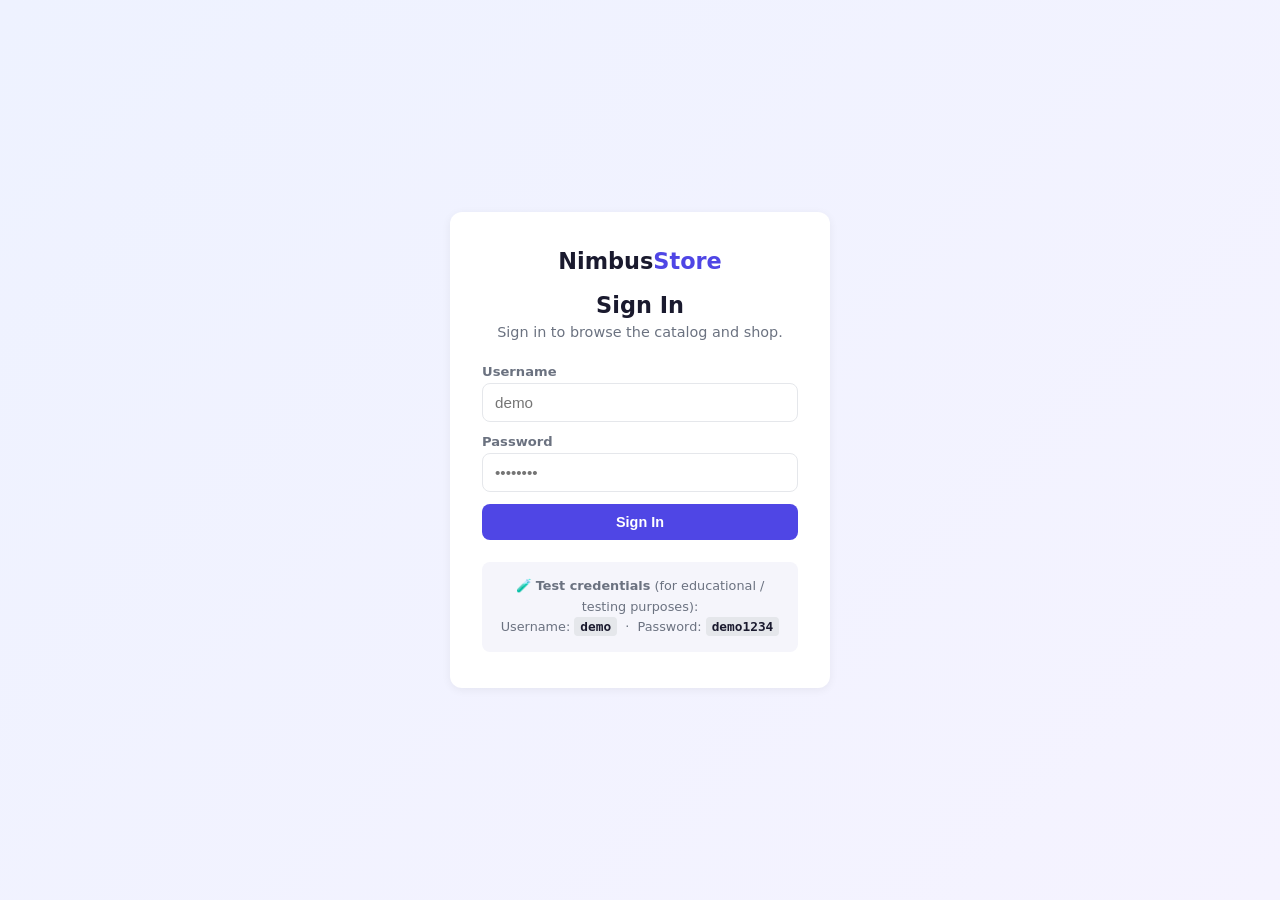
<file: index.html>
<!DOCTYPE html>
<html lang="en">
<head>
<meta charset="UTF-8">
<meta name="viewport" content="width=device-width, initial-scale=1.0">
<title>Nimbus Store — Demo</title>
<link rel="stylesheet" href="styles.css">
<script>
  // Auth guard (simulated) — avoids a flash of protected content.
  if (sessionStorage.getItem("nimbus_auth") !== "true") {
    window.location.href = "login.html";
  }
</script>
</head>
<body data-testid="store-body">

<header class="site-header" id="siteHeader" data-testid="site-header">
  <div class="container header-inner">
    <a href="index.html" class="logo" id="logo" data-testid="logo">Nimbus<span>Store</span></a>

    <div class="search-wrap">
      <input
        type="text"
        id="searchInput"
        name="search"
        data-testid="search-input"
        placeholder="Search products...">
    </div>

    <nav class="cat-nav" id="catNav" data-testid="category-nav">
      <button class="cat-btn active" id="catBtnAll" data-cat="all" data-testid="category-all">All</button>
      <button class="cat-btn" id="catBtnClothing" data-cat="clothing" data-testid="category-clothing">Clothing</button>
      <button class="cat-btn" id="catBtnElectronics" data-cat="electronics" data-testid="category-electronics">Electronics</button>
      <button class="cat-btn" id="catBtnHome" data-cat="home" data-testid="category-home">Home</button>
      <button class="cat-btn" id="catBtnSports" data-cat="sports" data-testid="category-sports">Sports</button>
      <button class="cat-btn" id="catBtnFruits" data-cat="fruits" data-testid="category-fruits">Fruits</button>
      <button class="cat-btn" id="catBtnGroceries" data-cat="groceries" data-testid="category-groceries">Groceries</button>
      <button class="cat-btn" id="catBtnMisc" data-cat="misc" data-testid="category-misc">Miscellaneous</button>
    </nav>

    <span class="welcome-msg" id="welcomeMsg" data-testid="welcome-message" hidden></span>

    <button class="cart-btn" id="openCart" data-testid="cart-open-button">
      🛒 <span id="cartCount" data-testid="cart-count">0</span>
    </button>

    <button class="icon-btn logout-btn" id="logoutBtn" data-testid="logout-button" title="Log out">Log out</button>
  </div>
</header>

<main class="container">
  <section class="hero" id="hero" data-testid="hero-section">
    <h1>Everything you need, in one place</h1>
    <p>Demo store — fictional products, simulated checkout.</p>
  </section>

  <section id="productGrid" class="product-grid" data-testid="product-grid"></section>
  <p id="emptyState" class="empty-state" data-testid="empty-state" hidden>No products found.</p>
</main>

<footer class="site-footer" id="siteFooter" data-testid="site-footer">
  <div class="container">
    <p>Nimbus Store — demo site. No real payment is processed.</p>
  </div>
</footer>

<!-- Cart Drawer -->
<div id="cartOverlay" class="overlay" data-testid="cart-overlay" hidden></div>
<aside id="cartDrawer" class="cart-drawer" data-testid="cart-drawer" hidden>
  <div class="cart-header">
    <h2>Your Cart</h2>
    <button id="closeCart" class="icon-btn" data-testid="cart-close-button" aria-label="Close">✕</button>
  </div>
  <div id="cartItems" class="cart-items" data-testid="cart-items"></div>
  <div class="cart-footer">
    <div class="cart-total-row">
      <span>Subtotal</span>
      <strong id="cartSubtotal" data-testid="cart-subtotal">$0.00</strong>
    </div>
    <button id="checkoutBtn" class="btn btn-primary btn-block" data-testid="cart-checkout-button" disabled>Checkout</button>
  </div>
</aside>

<!-- Checkout Modal -->
<div id="checkoutOverlay" class="overlay" data-testid="checkout-overlay" hidden></div>
<div id="checkoutModal" class="checkout-modal" data-testid="checkout-modal" hidden>
  <button id="closeCheckout" class="icon-btn modal-close" data-testid="checkout-close-button" aria-label="Close">✕</button>

  <div id="checkoutStepForm" class="checkout-step" data-testid="checkout-step-form">
    <h2>Checkout</h2>
    <div class="checkout-layout">
      <form id="checkoutForm" name="checkoutForm" class="checkout-form" data-testid="checkout-form">
        <h3>Shipping details</h3>
        <div class="form-row">
          <label for="checkoutFullname">Full name
            <input type="text" id="checkoutFullname" name="fullname" data-testid="checkout-fullname-input" required placeholder="Jane Doe">
          </label>
        </div>
        <div class="form-row">
          <label for="checkoutEmail">Email
            <input type="email" id="checkoutEmail" name="email" data-testid="checkout-email-input" required placeholder="jane@example.com">
          </label>
        </div>
        <div class="form-row">
          <label for="checkoutAddress">Address
            <input type="text" id="checkoutAddress" name="address" data-testid="checkout-address-input" required placeholder="123 Main St">
          </label>
        </div>
        <div class="form-row form-row-split">
          <label for="checkoutCity">City
            <input type="text" id="checkoutCity" name="city" data-testid="checkout-city-input" required placeholder="City">
          </label>
          <label for="checkoutZip">ZIP code
            <input type="text" id="checkoutZip" name="zip" data-testid="checkout-zip-input" required placeholder="00000">
          </label>
        </div>

        <h3>Payment <span class="demo-tag">simulated — no real money is charged</span></h3>
        <div class="form-row">
          <label for="checkoutCard">Card number
            <input type="text" id="checkoutCard" name="card" data-testid="checkout-card-input" required placeholder="4242 4242 4242 4242" maxlength="19" autocomplete="off">
          </label>
        </div>
        <div class="form-row form-row-split">
          <label for="checkoutExpiry">Expiry
            <input type="text" id="checkoutExpiry" name="expiry" data-testid="checkout-expiry-input" required placeholder="MM/YY" maxlength="5" autocomplete="off">
          </label>
          <label for="checkoutCvc">CVC
            <input type="text" id="checkoutCvc" name="cvc" data-testid="checkout-cvc-input" required placeholder="123" maxlength="4" autocomplete="off">
          </label>
        </div>

        <button type="submit" id="checkoutSubmit" class="btn btn-primary btn-block" data-testid="checkout-submit-button">Confirm order (demo)</button>
      </form>

      <div class="order-summary" data-testid="order-summary">
        <h3>Order summary</h3>
        <div id="summaryItems" class="summary-items" data-testid="summary-items"></div>
        <div class="summary-row">
          <span>Subtotal</span>
          <span id="sumSubtotal" data-testid="summary-subtotal">$0.00</span>
        </div>
        <div class="summary-row">
          <span>Shipping</span>
          <span id="sumShipping" data-testid="summary-shipping">$0.00</span>
        </div>
        <div class="summary-row total">
          <span>Total</span>
          <span id="sumTotal" data-testid="summary-total">$0.00</span>
        </div>
      </div>
    </div>
  </div>

  <div id="checkoutStepSuccess" class="checkout-step" data-testid="checkout-step-success" hidden>
    <div class="success-box">
      <div class="success-icon">✓</div>
      <h2>Order confirmed!</h2>
      <p>Thank you <strong id="successName" data-testid="success-name">​</strong>, your test order
        <strong id="successOrderId" data-testid="success-order-id">​</strong> has been placed.</p>
      <p class="muted">This is a demo: no real charge was made.</p>
      <button id="continueShopping" class="btn btn-primary" data-testid="continue-shopping-button">Continue shopping</button>
    </div>
  </div>
</div>

<div id="toast" class="toast" data-testid="toast" hidden></div>

<script src="products.js"></script>
<script src="script.js"></script>
</body>
</html>
</file>
<file: styles.css>
:root {
  --bg: #f7f7fb;
  --surface: #ffffff;
  --text: #1a1a2e;
  --muted: #6b7280;
  --border: #e5e7eb;
  --primary: #4f46e5;
  --primary-dark: #4338ca;
  --success: #16a34a;
  --shadow: 0 2px 10px rgba(0,0,0,0.06);
  --radius: 12px;
}

* { box-sizing: border-box; }

[hidden] { display: none !important; }

body {
  margin: 0;
  font-family: 'Segoe UI', system-ui, -apple-system, sans-serif;
  background: var(--bg);
  color: var(--text);
}

.container {
  max-width: 1200px;
  margin: 0 auto;
  padding: 0 20px;
}

/* Header */
.site-header {
  background: var(--surface);
  border-bottom: 1px solid var(--border);
  position: sticky;
  top: 0;
  z-index: 10;
}

.header-inner {
  display: flex;
  align-items: center;
  gap: 20px;
  padding: 14px 20px;
  flex-wrap: wrap;
}

.logo {
  font-size: 1.4rem;
  font-weight: 800;
  color: var(--text);
  text-decoration: none;
  white-space: nowrap;
}
.logo span { color: var(--primary); }

.search-wrap { flex: 1; min-width: 160px; }

#searchInput {
  width: 100%;
  padding: 10px 14px;
  border: 1px solid var(--border);
  border-radius: 999px;
  font-size: 0.95rem;
  outline: none;
}
#searchInput:focus { border-color: var(--primary); }

.cat-nav {
  display: flex;
  gap: 8px;
  flex-wrap: wrap;
}

.cat-btn {
  border: 1px solid var(--border);
  background: var(--surface);
  padding: 8px 14px;
  border-radius: 999px;
  cursor: pointer;
  font-size: 0.85rem;
  color: var(--text);
  transition: all 0.15s;
}
.cat-btn:hover { border-color: var(--primary); }
.cat-btn.active {
  background: var(--primary);
  border-color: var(--primary);
  color: white;
}

.cart-btn {
  position: relative;
  border: none;
  background: var(--primary);
  color: white;
  padding: 10px 16px;
  border-radius: 999px;
  cursor: pointer;
  font-size: 1rem;
  font-weight: 600;
}
.cart-btn:hover { background: var(--primary-dark); }
#cartCount {
  background: white;
  color: var(--primary);
  border-radius: 999px;
  padding: 1px 7px;
  font-size: 0.8rem;
  margin-left: 4px;
}

.welcome-msg {
  font-size: 0.85rem;
  color: var(--muted);
  white-space: nowrap;
}

.logout-btn {
  border: 1px solid var(--border);
  border-radius: 999px;
  padding: 8px 16px;
  font-size: 0.85rem;
  font-weight: 600;
}
.logout-btn:hover { border-color: var(--primary); color: var(--primary); }

/* Login page */
.login-body {
  background: linear-gradient(135deg, #eef2ff, #f5f3ff);
  min-height: 100vh;
}

.login-page {
  min-height: 100vh;
  display: flex;
  align-items: center;
  justify-content: center;
  padding: 20px;
}

.login-card {
  background: var(--surface);
  border-radius: var(--radius);
  box-shadow: var(--shadow);
  padding: 36px 32px;
  width: 100%;
  max-width: 380px;
  text-align: center;
}

.login-logo {
  display: inline-block;
  margin-bottom: 18px;
  text-decoration: none;
}

.login-card h1 {
  font-size: 1.4rem;
  margin: 0 0 6px;
}

.login-subtitle {
  color: var(--muted);
  font-size: 0.9rem;
  margin: 0 0 24px;
}

.login-card form {
  text-align: left;
}

.login-error {
  background: #fef2f2;
  color: #dc2626;
  border-radius: 8px;
  padding: 8px 12px;
  font-size: 0.85rem;
  margin: 0 0 14px;
}

.demo-credentials {
  margin: 22px 0 0;
  padding: 14px;
  background: #f5f5fb;
  border-radius: 8px;
  font-size: 0.8rem;
  color: var(--muted);
  line-height: 1.6;
}
.demo-credentials code {
  background: #e5e7eb;
  padding: 2px 6px;
  border-radius: 4px;
  color: var(--text);
  font-weight: 600;
}

/* Hero */
.hero {
  text-align: center;
  padding: 40px 0 20px;
}
.hero h1 { font-size: 2rem; margin-bottom: 6px; }
.hero p { color: var(--muted); margin: 0; }

/* Product grid */
.product-grid {
  display: grid;
  grid-template-columns: repeat(auto-fill, minmax(230px, 1fr));
  gap: 20px;
  padding: 30px 0 60px;
}

.product-card {
  background: var(--surface);
  border-radius: var(--radius);
  box-shadow: var(--shadow);
  overflow: hidden;
  display: flex;
  flex-direction: column;
  transition: transform 0.15s;
}
.product-card:hover { transform: translateY(-3px); }

.product-image {
  height: 150px;
  display: flex;
  align-items: center;
  justify-content: center;
  font-size: 4rem;
  background: linear-gradient(135deg, #eef2ff, #f5f3ff);
}

.product-info {
  padding: 14px 16px 16px;
  display: flex;
  flex-direction: column;
  gap: 6px;
  flex: 1;
}

.product-cat {
  font-size: 0.7rem;
  text-transform: uppercase;
  letter-spacing: 0.05em;
  color: var(--primary);
  font-weight: 700;
}

.product-name { font-size: 1.02rem; font-weight: 700; margin: 0; }
.product-desc { font-size: 0.85rem; color: var(--muted); margin: 0; flex: 1; }

.product-bottom {
  display: flex;
  align-items: center;
  justify-content: space-between;
  margin-top: 8px;
}

.product-price { font-weight: 800; font-size: 1.1rem; }

.empty-state {
  text-align: center;
  color: var(--muted);
  padding: 40px 0;
}

/* Buttons */
.btn {
  border: none;
  border-radius: 8px;
  padding: 10px 16px;
  font-size: 0.9rem;
  font-weight: 600;
  cursor: pointer;
}
.btn-primary { background: var(--primary); color: white; }
.btn-primary:hover { background: var(--primary-dark); }
.btn-primary:disabled { background: #c7c7d9; cursor: not-allowed; }
.btn-block { width: 100%; }

.icon-btn {
  border: none;
  background: transparent;
  font-size: 1.1rem;
  cursor: pointer;
  color: var(--muted);
  padding: 4px 8px;
}
.icon-btn:hover { color: var(--text); }

/* Overlay */
.overlay {
  position: fixed;
  inset: 0;
  background: rgba(0,0,0,0.45);
  z-index: 20;
}

/* Cart drawer */
.cart-drawer {
  position: fixed;
  top: 0;
  right: 0;
  height: 100%;
  width: min(400px, 100%);
  background: var(--surface);
  z-index: 21;
  display: flex;
  flex-direction: column;
  box-shadow: -4px 0 20px rgba(0,0,0,0.15);
  animation: slideIn 0.2s ease-out;
}
@keyframes slideIn {
  from { transform: translateX(100%); }
  to { transform: translateX(0); }
}

.cart-header {
  display: flex;
  align-items: center;
  justify-content: space-between;
  padding: 16px 20px;
  border-bottom: 1px solid var(--border);
}
.cart-header h2 { margin: 0; font-size: 1.2rem; }

.cart-items {
  flex: 1;
  overflow-y: auto;
  padding: 12px 20px;
}

.cart-empty {
  text-align: center;
  color: var(--muted);
  padding: 60px 0;
}

.cart-item {
  display: flex;
  gap: 12px;
  padding: 14px 0;
  border-bottom: 1px solid var(--border);
}

.cart-item-emoji {
  font-size: 2rem;
  width: 50px;
  height: 50px;
  display: flex;
  align-items: center;
  justify-content: center;
  background: #f5f5fb;
  border-radius: 8px;
  flex-shrink: 0;
}

.cart-item-info { flex: 1; }
.cart-item-name { font-weight: 700; font-size: 0.9rem; }
.cart-item-price { color: var(--muted); font-size: 0.85rem; }

.qty-controls {
  display: flex;
  align-items: center;
  gap: 8px;
  margin-top: 6px;
}
.qty-btn {
  border: 1px solid var(--border);
  background: var(--surface);
  width: 24px;
  height: 24px;
  border-radius: 6px;
  cursor: pointer;
  font-size: 0.9rem;
  line-height: 1;
}
.qty-btn:hover { border-color: var(--primary); }

.remove-btn {
  border: none;
  background: none;
  color: #ef4444;
  cursor: pointer;
  font-size: 0.8rem;
  align-self: flex-start;
}

.cart-footer {
  padding: 16px 20px 20px;
  border-top: 1px solid var(--border);
}
.cart-total-row {
  display: flex;
  justify-content: space-between;
  font-size: 1.05rem;
  margin-bottom: 14px;
}

/* Checkout modal */
.checkout-modal {
  position: fixed;
  top: 50%;
  left: 50%;
  transform: translate(-50%, -50%);
  background: var(--surface);
  z-index: 31;
  width: min(760px, 94vw);
  max-height: 90vh;
  overflow-y: auto;
  border-radius: var(--radius);
  padding: 30px 30px 36px;
}
#checkoutOverlay { z-index: 30; }

.modal-close {
  position: absolute;
  top: 14px;
  right: 14px;
  font-size: 1.3rem;
}

.checkout-layout {
  display: grid;
  grid-template-columns: 1.3fr 1fr;
  gap: 30px;
  margin-top: 16px;
}

.checkout-form h3 {
  font-size: 0.95rem;
  margin: 18px 0 10px;
  color: var(--text);
}
.checkout-form h3:first-child { margin-top: 0; }

.demo-tag {
  font-size: 0.7rem;
  font-weight: 500;
  color: var(--muted);
  text-transform: none;
}

.form-row { margin-bottom: 12px; }
.form-row-split {
  display: grid;
  grid-template-columns: 1fr 1fr;
  gap: 12px;
}

.form-row label {
  display: flex;
  flex-direction: column;
  gap: 4px;
  font-size: 0.82rem;
  color: var(--muted);
  font-weight: 600;
}

.form-row input {
  padding: 10px 12px;
  border: 1px solid var(--border);
  border-radius: 8px;
  font-size: 0.95rem;
  outline: none;
  color: var(--text);
}
.form-row input:focus { border-color: var(--primary); }

.order-summary {
  background: #f9f9fc;
  border-radius: var(--radius);
  padding: 18px;
  align-self: start;
}
.order-summary h3 { margin-top: 0; font-size: 0.95rem; }

.summary-items { margin-bottom: 12px; }
.summary-item {
  display: flex;
  justify-content: space-between;
  font-size: 0.85rem;
  padding: 6px 0;
  color: var(--muted);
}

.summary-row {
  display: flex;
  justify-content: space-between;
  font-size: 0.9rem;
  padding: 6px 0;
}
.summary-row.total {
  font-size: 1.1rem;
  font-weight: 800;
  border-top: 1px solid var(--border);
  margin-top: 8px;
  padding-top: 10px;
  color: var(--text);
}

.success-box {
  text-align: center;
  padding: 30px 10px;
}
.success-icon {
  width: 60px;
  height: 60px;
  border-radius: 50%;
  background: var(--success);
  color: white;
  font-size: 1.8rem;
  display: flex;
  align-items: center;
  justify-content: center;
  margin: 0 auto 16px;
}
.muted { color: var(--muted); font-size: 0.85rem; }

/* Toast */
.toast {
  position: fixed;
  bottom: 24px;
  left: 50%;
  transform: translateX(-50%);
  background: var(--text);
  color: white;
  padding: 10px 20px;
  border-radius: 999px;
  font-size: 0.9rem;
  z-index: 40;
  animation: fadeInUp 0.2s ease-out;
}
@keyframes fadeInUp {
  from { opacity: 0; transform: translate(-50%, 10px); }
  to { opacity: 1; transform: translate(-50%, 0); }
}

@media (max-width: 640px) {
  .checkout-layout { grid-template-columns: 1fr; }
  .cat-nav { order: 3; width: 100%; }
}
</file>
